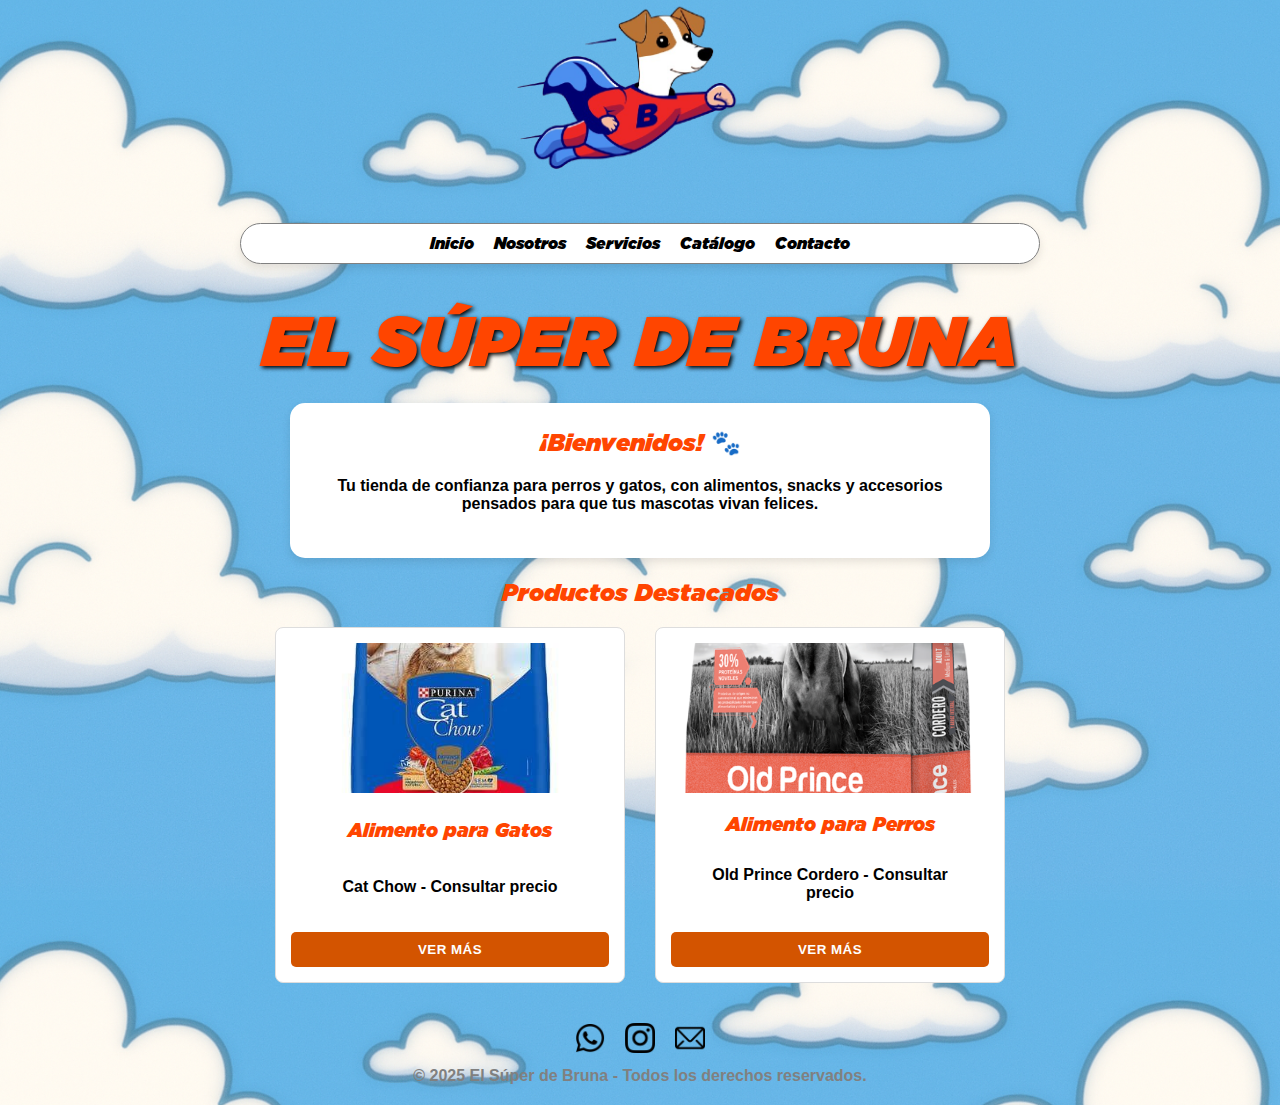
<file: index.html>
<!DOCTYPE html>
<html lang="es">
<head>
  <meta charset="UTF-8">
  <meta name="viewport" content="width=device-width, initial-scale=1.0">
  
  <meta name="description" content="El Súper de Bruna - Tu tienda de confianza para perros y gatos en Castelli. Alimentos, snacks y accesorios de calidad para que tus mascotas vivan felices.">
  <meta name="keywords" content="tienda mascotas, alimentos perros, alimentos gatos, accesorios mascotas, Castelli, Buenos Aires, snacks mascotas, collares, camas mascotas">
  <meta name="author" content="El Súper de Bruna">
  <meta name="robots" content="index, follow">
  
  <meta property="og:type" content="website">
  <meta property="og:url" content="https://elsuperdebruna.com/">
  <meta property="og:title" content="El Súper de Bruna - Tienda de Mascotas en Castelli">
  <meta property="og:description" content="Tu tienda de confianza para perros y gatos. Alimentos, snacks y accesorios de calidad.">
  <meta property="og:image" content="./medios/logo.png">
  
  <meta property="twitter:card" content="summary_large_image">
  <meta property="twitter:url" content="https://elsuperdebruna.com/">
  <meta property="twitter:title" content="El Súper de Bruna - Tienda de Mascotas en Castelli">
  <meta property="twitter:description" content="Tu tienda de confianza para perros y gatos. Alimentos, snacks y accesorios de calidad.">
  <meta property="twitter:image" content="./medios/logo.png">
  
  <title>El Súper de Bruna - Tienda de Mascotas | Inicio</title>
  
  <link href="https://cdn.jsdelivr.net/npm/bootstrap@5.3.2/dist/css/bootstrap.min.css" rel="stylesheet" integrity="sha384-T3c6CoIi6uLrA9TneNEoa7RxnatzjcDSCmG1MXxSR1GAsXEV/Dwwykc2MPK8M2HN" crossorigin="anonymous">
  
  <link rel="stylesheet" href="./css/main.css">
</head>
<body>
  <header>
    <img src="medios/logo.png" alt="Logo El Súper de Bruna - Tienda de mascotas en Castelli" width="200" class="logo">
    <nav class="navegacion" aria-label="Navegación principal">
      <ul>
        <li><a href="index.html" aria-current="page">Inicio</a></li>
        <li><a href="./paginas/nosotros.html">Nosotros</a></li>
        <li><a href="./paginas/servicios.html">Servicios</a></li>
        <li><a href="./paginas/catalogo.html">Catálogo</a></li>
        <li><a href="./paginas/contacto.html">Contacto</a></li>
      </ul>
    </nav>
  </header>

  <main>
    <h1 class="titulos">El Súper de Bruna</h1>
    
    <section class="bienvenida" aria-labelledby="bienvenida-titulo">
      <h2 id="bienvenida-titulo">¡Bienvenidos! 🐾</h2>
      <p>Tu tienda de confianza para perros y gatos, con alimentos, snacks y accesorios pensados para que tus mascotas vivan felices.</p>
    </section>

    <section id="productos" class="seccion-productos" aria-labelledby="productos-titulo">
      <h2 id="productos-titulo">Productos Destacados</h2>
      <div class="grid-productos">
        <article class="producto">
          <img src="medios/cat-chow.jfif" alt="Alimento para gatos Cat Chow - Súper precio" loading="lazy">
          <h3>Alimento para Gatos</h3>
          <p>Cat Chow - Consultar precio</p>
          <button type="button" class="btn-producto">Ver más</button>
        </article>
        <article class="producto">
          <img src="medios/old-prince-cordero.jfif" alt="Alimento para perros Old Prince Cordero - Súper precio" loading="lazy">
          <h3>Alimento para Perros</h3>
          <p>Old Prince Cordero - Consultar precio</p>
          <button type="button" class="btn-producto">Ver más</button>
        </article>
      </div>
    </section>
  </main>

  <footer>
    <div class="social-links">
      <a href="https://api.whatsapp.com/message/I6RKMKNHYG2ME1?autoload=1&app_absent=0" target="_blank" rel="noopener noreferrer" aria-label="Contactar por WhatsApp">
        <img src="medios/logo-wpp.png" alt="WhatsApp - El Súper de Bruna" class="social-icon">
      </a>
      <a href="https://www.instagram.com/elsuperdebruna/" target="_blank" rel="noopener noreferrer" aria-label="Seguir en Instagram">
        <img src="medios/logo-ig.png" alt="Instagram - El Súper de Bruna" class="social-icon">
      </a>
      <a href="mailto:elsuperdebruna@gmail.com" aria-label="Enviar correo electrónico">
        <img src="medios/logo-mail.png" alt="Correo electrónico - El Súper de Bruna" class="social-icon">
      </a>
    </div>
    <p>&copy; 2025 El Súper de Bruna - Todos los derechos reservados.</p>
  </footer>

  <script src="https://cdn.jsdelivr.net/npm/bootstrap@5.3.2/dist/js/bootstrap.bundle.min.js" integrity="sha384-C6RzsynM9kWDrMNeT87bh95OGNyZPhcTNXj1NW7RuBCsyN/o0jlpcV8Qyq46cDfL" crossorigin="anonymous"></script>
</body>
</html>
</file>
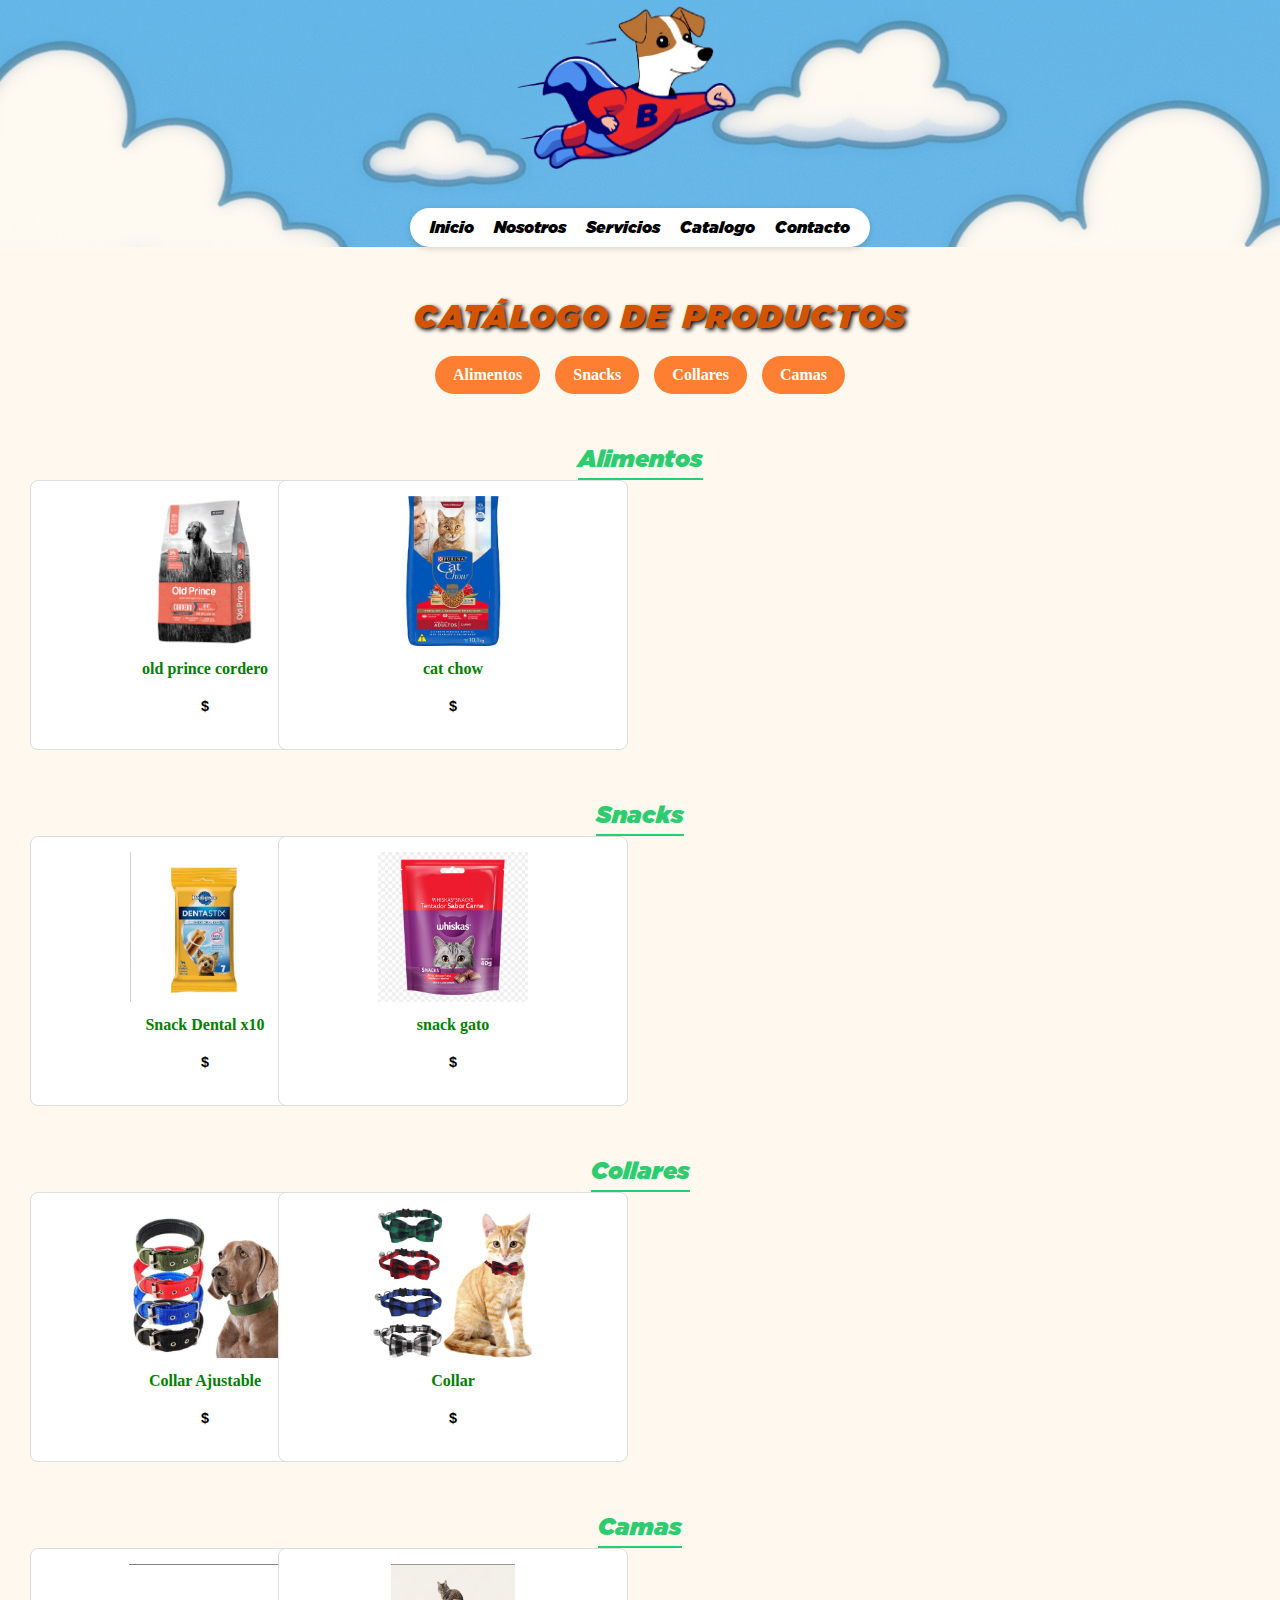
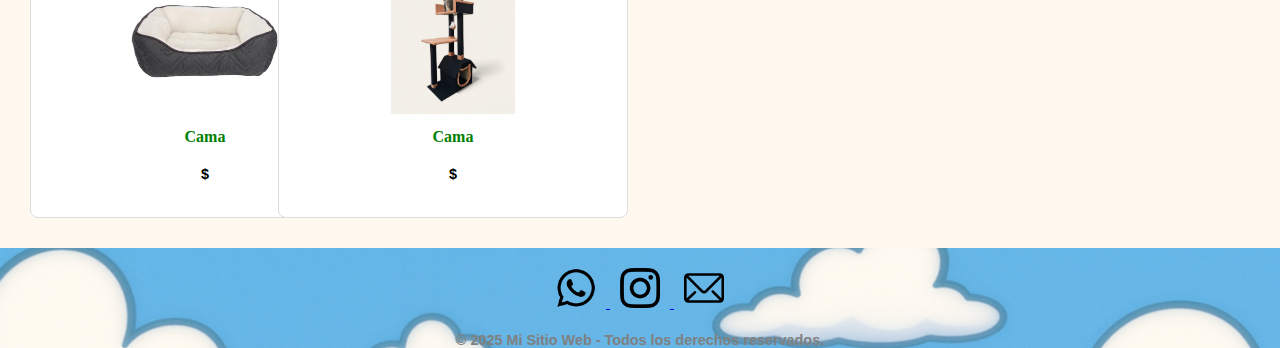
<file: paginas/catalogo.html>
<!DOCTYPE html>
<html lang="es">
<head>
  <meta charset="UTF-8">
  <meta name="viewport" content="width=device-width, initial-scale=1.0">
  <title>catalogo - Mi Sitio Web</title>
  <link rel="stylesheet" href="../style.css">
</head>
<body>
  <header>
    <img src="../medios/logo.png" alt="Logo del sitio" width="200" class="logo">
    <nav class="navegacion">
      <ul>
        <li><a href="../index.html">Inicio</a></li>
        <li><a href="nosotros.html">Nosotros</a></li>
        <li><a href="servicios.html">Servicios</a></li>
        <li><a href="catalogo.html">Catalogo</a></li>
        <li><a href="contacto.html">Contacto</a></li>
      </ul>
    </nav>
  </header>

  <main>
  <section id="catalogo">
  <h2 class="titulos">Catálogo de Productos</h2>

  <!-- Menú interno de categorías -->
  <nav class="menu-categorias">
    <a href="#alimentos">Alimentos</a>
    <a href="#snacks">Snacks</a>
    <a href="#collares">Collares</a>
    <a href="#camas">Camas</a>
  </nav>

  <!-- Alimentos -->
  <h3 id="alimentos" class="categoria">Alimentos</h3>
  <div class="catalogo-grid">
    <div class="producto">
      <img src="../medios/old-prince-cordero.jfif" alt="old prince cordero">
      <h4>old prince cordero</h4>
      <p>$</p>
    </div>
    <div class="producto">
      <img src="../medios/cat-chow.jfif" alt="cat  chow">
      <h4>cat chow</h4>
      <p>$</p>
    </div>
  </div>

  <!-- Snacks -->
  <h3 id="snacks" class="categoria">Snacks</h3>
  <div class="catalogo-grid">
    <div class="producto">
      <img src="../medios/snack-perro.png" alt="Snack Dental">
      <h4>Snack Dental x10</h4>
      <p>$</p>
    </div>
    <div class="producto">
      <img src="../medios/snack-gato.png" alt="snack gato">
      <h4>snack gato</h4>
      <p>$</p>
    </div>
  </div>

  <!-- Collares -->
  <h3 id="collares" class="categoria">Collares</h3>
  <div class="catalogo-grid">
    <div class="producto">
      <img src="../medios/collar-perro.png" alt="Collar">
      <h4>Collar Ajustable</h4>
      <p>$</p>
    </div>
    <div class="producto">
      <img src="../medios/collar-gato.png" alt="Collar">
      <h4>Collar</h4>
      <p>$</p>
    </div>
  </div>

  <!-- Camas -->
  <h3 id="camas" class="categoria">Camas</h3>
  <div class="catalogo-grid">
    <div class="producto">
      <img src="../medios/cama-perro.png" alt="Cama">
      <h4>Cama</h4>
      <p>$</p>
    </div>
    <div class="producto">
      <img src="../medios/cama-gato.png" alt="Cama">
      <h4>Cama</h4>
      <p>$</p>
    </div>
  </div>
</section>


 <footer>
    <div class="social-links">
        <a href="https://api.whatsapp.com/message/I6RKMKNHYG2ME1?autoload=1&app_absent=0" target="_blank">
            <img src="../medios/logo-wpp.png" alt="WhatsApp" class="social-icon">
        </a>
        <a href="https://www.instagram.com/elsuperdebruna/" target="_blank">
            <img src="../medios/logo-ig.png" alt="Instagram" class="social-icon">
        </a>
        <a href="elsuperdebruna@gmail.com">
            <img src="../medios/logo-mail.png" alt="Correo electrónico" class="social-icon">
        </a>
    </div>
    <p>&copy; 2025 Mi Sitio Web - Todos los derechos reservados.</p>
  </footer>
</body>
</html>
</file>
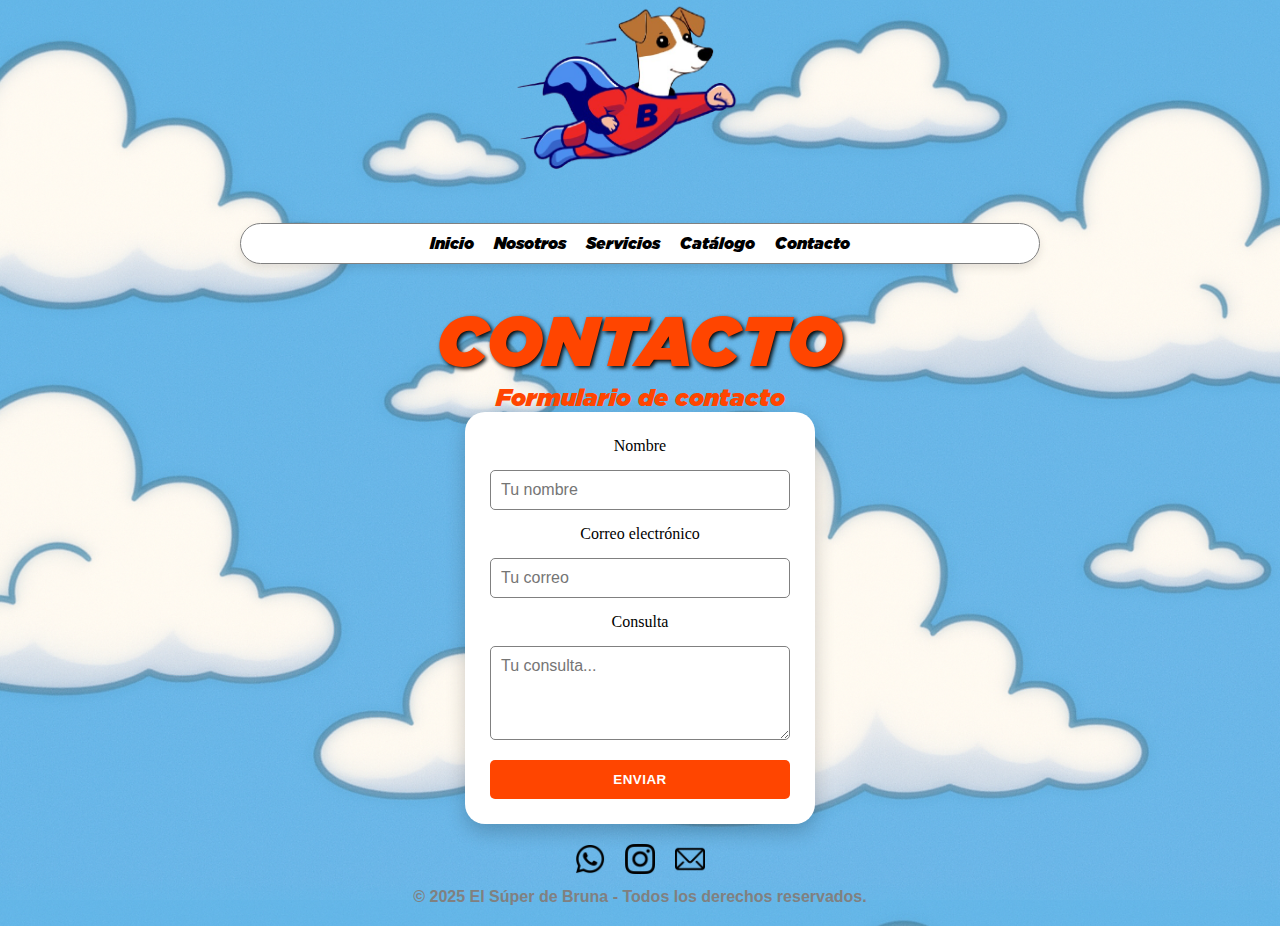
<file: paginas/contacto.html>
<!DOCTYPE html>
<html lang="es">
<head>
  <meta charset="UTF-8">
  <meta name="viewport" content="width=device-width, initial-scale=1.0">
  
  <meta name="description" content="Contacta con El Súper de Bruna - Tienda de mascotas en Castelli. Envíanos tu consulta o contáctanos por WhatsApp, Instagram o email.">
  <meta name="keywords" content="contacto El Súper de Bruna, consultas mascotas, Castelli, WhatsApp, Instagram">
  <meta name="author" content="El Súper de Bruna">
  <meta name="robots" content="index, follow">
  
  <meta property="og:type" content="website">
  <meta property="og:url" content="https://elsuperdebruna.com/paginas/contacto.html">
  <meta property="og:title" content="Contacto - El Súper de Bruna">
  <meta property="og:description" content="Contáctanos para consultas sobre productos para tus mascotas.">
  <meta property="og:image" content="../medios/logo.png">
  
  <title>Contacto - El Súper de Bruna | Contáctanos</title>
  
  <link href="https://cdn.jsdelivr.net/npm/bootstrap@5.3.2/dist/css/bootstrap.min.css" rel="stylesheet" integrity="sha384-T3c6CoIi6uLrA9TneNEoa7RxnatzjcDSCmG1MXxSR1GAsXEV/Dwwykc2MPK8M2HN" crossorigin="anonymous">
  
  <link rel="stylesheet" href="../css/main.css">
</head>
<body>
  <header>
    <img src="../medios/logo.png" alt="Logo El Súper de Bruna - Tienda de mascotas en Castelli" width="200" class="logo">
    <nav class="navegacion" aria-label="Navegación principal">
      <ul>
        <li><a href="../index.html">Inicio</a></li>
        <li><a href="nosotros.html">Nosotros</a></li>
        <li><a href="servicios.html">Servicios</a></li>
        <li><a href="catalogo.html">Catálogo</a></li>
        <li><a href="contacto.html" aria-current="page">Contacto</a></li>
      </ul>
    </nav>
  </header>

  <main>
    <h1 class="titulos">Contacto</h1>
    
    <section id="contacto" aria-labelledby="contacto-titulo">
      <h2 id="contacto-titulo" class="visually-hidden">Formulario de contacto</h2>
      <form action="#" method="post" aria-label="Formulario de contacto">
        <label for="nombre" class="visually-hidden">Nombre</label>
        <input type="text" id="nombre" name="nombre" placeholder="Tu nombre" required aria-required="true">
        
        <label for="email" class="visually-hidden">Correo electrónico</label>
        <input type="email" id="email" name="email" placeholder="Tu correo" required aria-required="true">
        
        <label for="consulta" class="visually-hidden">Consulta</label>
        <textarea id="consulta" name="consulta" rows="4" placeholder="Tu consulta..." required aria-required="true"></textarea>
        
        <button type="submit">Enviar</button>
      </form>
    </section>
  </main>

  <footer>
    <div class="social-links">
      <a href="https://api.whatsapp.com/message/I6RKMKNHYG2ME1?autoload=1&app_absent=0" target="_blank" rel="noopener noreferrer" aria-label="Contactar por WhatsApp">
        <img src="../medios/logo-wpp.png" alt="WhatsApp - El Súper de Bruna" class="social-icon">
      </a>
      <a href="https://www.instagram.com/elsuperdebruna/" target="_blank" rel="noopener noreferrer" aria-label="Seguir en Instagram">
        <img src="../medios/logo-ig.png" alt="Instagram - El Súper de Bruna" class="social-icon">
      </a>
      <a href="mailto:elsuperdebruna@gmail.com" aria-label="Enviar correo electrónico">
        <img src="../medios/logo-mail.png" alt="Correo electrónico - El Súper de Bruna" class="social-icon">
      </a>
    </div>
    <p>&copy; 2025 El Súper de Bruna - Todos los derechos reservados.</p>
  </footer>

  <script src="https://cdn.jsdelivr.net/npm/bootstrap@5.3.2/dist/js/bootstrap.bundle.min.js" integrity="sha384-C6RzsynM9kWDrMNeT87bh95OGNyZPhcTNXj1NW7RuBCsyN/o0jlpcV8Qyq46cDfL" crossorigin="anonymous"></script>
</body>
</html>
</file>
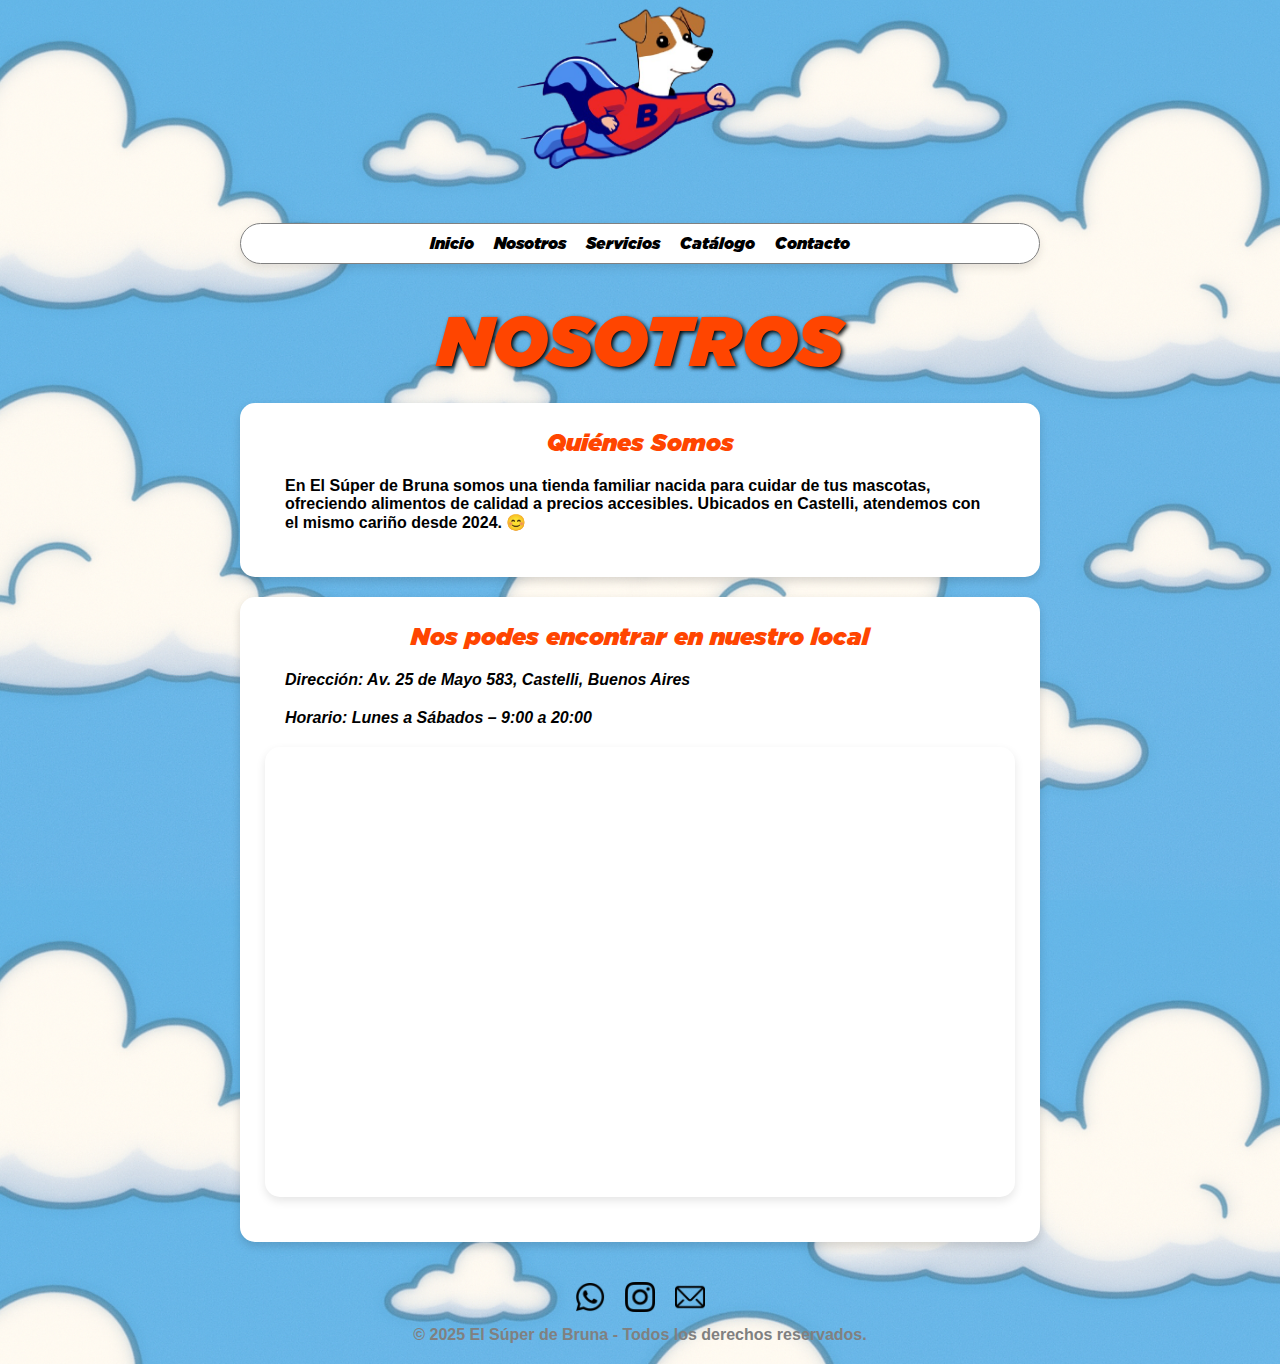
<file: paginas/nosotros.html>
<!DOCTYPE html>
<html lang="es">
<head>
  <meta charset="UTF-8">
  <meta name="viewport" content="width=device-width, initial-scale=1.0">
  
  <meta name="description" content="Conoce El Súper de Bruna - Tienda familiar de mascotas en Castelli, Buenos Aires. Ubicados en Av. 25 de Mayo 583. Horario: Lunes a Sábados 9:00 a 20:00.">
  <meta name="keywords" content="tienda mascotas Castelli, El Súper de Bruna, ubicación, horarios, tienda familiar mascotas, Buenos Aires">
  <meta name="author" content="El Súper de Bruna">
  <meta name="robots" content="index, follow">
  
  <meta property="og:type" content="website">
  <meta property="og:url" content="https://elsuperdebruna.com/paginas/nosotros.html">
  <meta property="og:title" content="Nosotros - El Súper de Bruna">
  <meta property="og:description" content="Tienda familiar de mascotas en Castelli. Conoce nuestra historia y ubicación.">
  <meta property="og:image" content="../medios/logo.png">
  
  <title>Nosotros - El Súper de Bruna | Sobre Nosotros</title>
  
  <link href="https://cdn.jsdelivr.net/npm/bootstrap@5.3.2/dist/css/bootstrap.min.css" rel="stylesheet" integrity="sha384-T3c6CoIi6uLrA9TneNEoa7RxnatzjcDSCmG1MXxSR1GAsXEV/Dwwykc2MPK8M2HN" crossorigin="anonymous">
  
  <link rel="stylesheet" href="../css/main.css">
</head>
<body>
  <header>
    <img src="../medios/logo.png" alt="Logo El Súper de Bruna - Tienda de mascotas en Castelli" width="200" class="logo">
    <nav class="navegacion" aria-label="Navegación principal">
      <ul>
        <li><a href="../index.html">Inicio</a></li>
        <li><a href="nosotros.html" aria-current="page">Nosotros</a></li>
        <li><a href="servicios.html">Servicios</a></li>
        <li><a href="catalogo.html">Catálogo</a></li>
        <li><a href="contacto.html">Contacto</a></li>
      </ul>
    </nav>
  </header>

  <main>
    <h1 class="titulos">Nosotros</h1>
    
    <section id="nosotros" class="seccion-contenido" aria-labelledby="nosotros-titulo">
      <h2 id="nosotros-titulo">Quiénes Somos</h2>
      <p>En El Súper de Bruna somos una tienda familiar nacida para cuidar de tus mascotas, ofreciendo alimentos de calidad a precios accesibles. Ubicados en Castelli, atendemos con el mismo cariño desde 2024. 😊</p>
    </section>
    
    <section id="ubicacion" class="seccion-contenido" aria-labelledby="ubicacion-titulo">
      <h2 id="ubicacion-titulo">Nos podes encontrar en nuestro local</h2>
      <address>
        <p><strong>Dirección:</strong> Av. 25 de Mayo 583, Castelli, Buenos Aires</p>
        <p><strong>Horario:</strong> Lunes a Sábados – 9:00 a 20:00</p>
      </address>
      <div class="mapa-container">
        <iframe
          src="https://www.google.com/maps/embed?pb=!1m18!1m12!1m3!1d3224.1577472599083!2d-57.80224783880692!3d-36.08964247506593!2m3!1f0!2f0!3f0!3m2!1i1024!2i768!4f13.1!3m3!1m2!1s0x9599ae475b260b01%3A0x7e46ad970d4f036f!2sAv.%2025%20de%20Mayo%20583%2C%20B7114%20Castelli%2C%20Provincia%20de%20Buenos%20Aires!5e0!3m2!1ses!2sar!4v1757530893303!5m2!1ses!2sar"
          width="100%"
          height="450"
          style="border:0;"
          allowfullscreen=""
          loading="lazy"
          title="Mapa de ubicación - El Súper de Bruna"
          aria-label="Mapa interactivo mostrando la ubicación de El Súper de Bruna en Av. 25 de Mayo 583, Castelli">
        </iframe>
      </div>
    </section>
  </main>

  <footer>
    <div class="social-links">
      <a href="https://api.whatsapp.com/message/I6RKMKNHYG2ME1?autoload=1&app_absent=0" target="_blank" rel="noopener noreferrer" aria-label="Contactar por WhatsApp">
        <img src="../medios/logo-wpp.png" alt="WhatsApp - El Súper de Bruna" class="social-icon">
      </a>
      <a href="https://www.instagram.com/elsuperdebruna/" target="_blank" rel="noopener noreferrer" aria-label="Seguir en Instagram">
        <img src="../medios/logo-ig.png" alt="Instagram - El Súper de Bruna" class="social-icon">
      </a>
      <a href="mailto:elsuperdebruna@gmail.com" aria-label="Enviar correo electrónico">
        <img src="../medios/logo-mail.png" alt="Correo electrónico - El Súper de Bruna" class="social-icon">
      </a>
    </div>
    <p>&copy; 2025 El Súper de Bruna - Todos los derechos reservados.</p>
  </footer>

  <script src="https://cdn.jsdelivr.net/npm/bootstrap@5.3.2/dist/js/bootstrap.bundle.min.js" integrity="sha384-C6RzsynM9kWDrMNeT87bh95OGNyZPhcTNXj1NW7RuBCsyN/o0jlpcV8Qyq46cDfL" crossorigin="anonymous"></script>
</body>
</html>
</file>
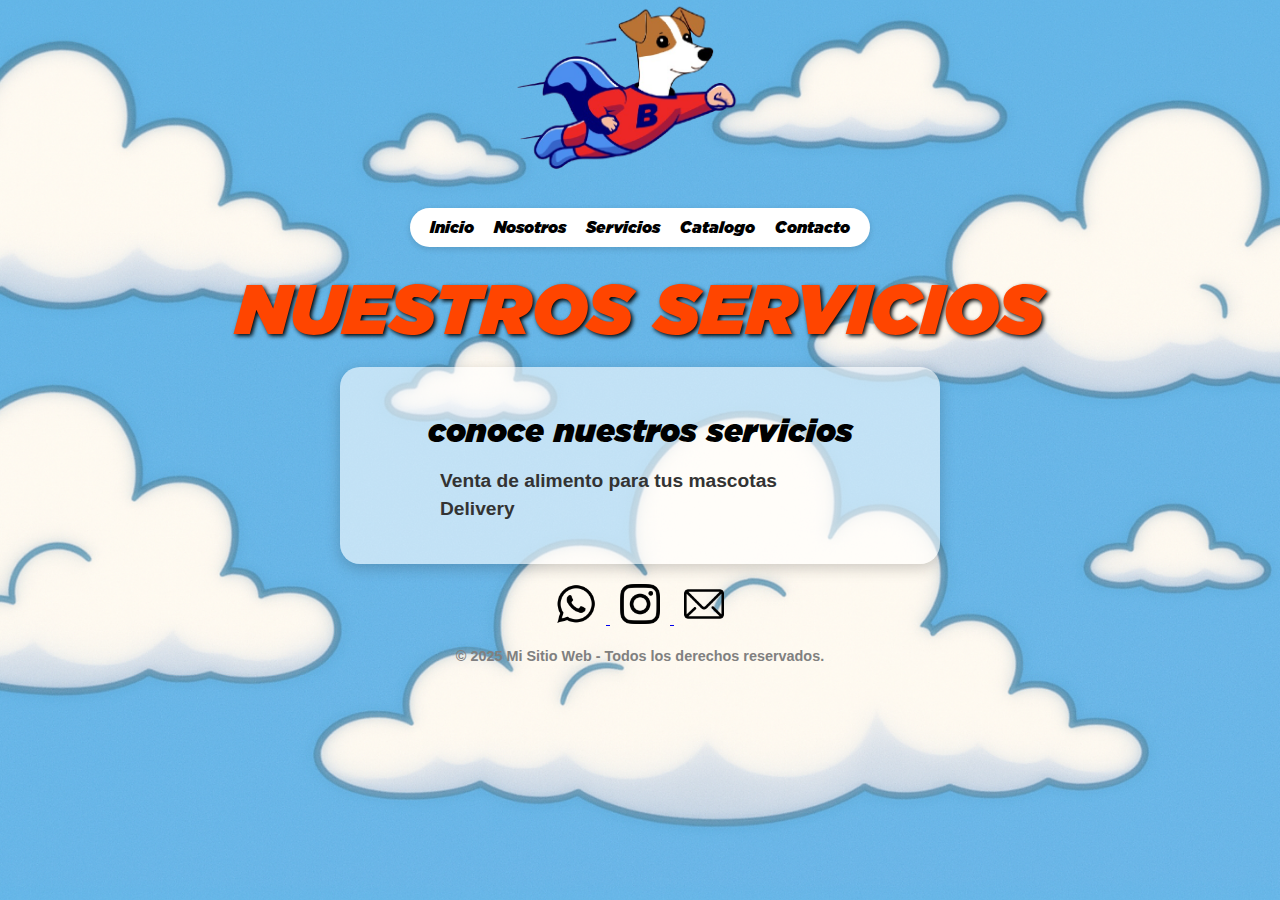
<file: paginas/servicios.html>
<!DOCTYPE html>
<html lang="es">
<head>
  <meta charset="UTF-8">
  <meta name="viewport" content="width=device-width, initial-scale=1.0">
  <title>Servicios - Mi Sitio Web</title>
  <link rel="stylesheet" href="../style.css">
</head>
<body>
  <header>
    <img src="../medios/logo.png" alt="Logo del sitio" width="200" class="logo">
    <nav class="navegacion">
      <ul>
        <li><a href="../index.html">Inicio</a></li>
        <li><a href="nosotros.html">Nosotros</a></li>
        <li><a href="servicios.html">Servicios</a></li>
        <li><a href="catalogo.html">Catalogo</a></li>
        <li><a href="contacto.html">Contacto</a></li>
      </ul>
    </nav>
  </header>

  <main>
    <h1 class="titulos">Nuestros Servicios</h1>
    <section class="servicios-box">
     <p class="parrafo-servicios">conoce nuestros servicios</p>
     <ul class="lista-servicios">
      <li>Venta de alimento para tus mascotas</li>
      <li>Delivery</li>
     </ul>
    </section>
  </main>

  <footer>
    <div class="social-links">
        <a href="https://api.whatsapp.com/message/I6RKMKNHYG2ME1?autoload=1&app_absent=0" target="_blank">
            <img src="../medios/logo-wpp.png" alt="WhatsApp" class="social-icon">
        </a>
        <a href="https://www.instagram.com/elsuperdebruna/" target="_blank">
            <img src="../medios/logo-ig.png" alt="Instagram" class="social-icon">
        </a>
        <a href="elsuperdebruna@gmail.com">
            <img src="../medios/logo-mail.png" alt="Correo electrónico" class="social-icon">
        </a>
    </div>
    <p>&copy; 2025 Mi Sitio Web - Todos los derechos reservados.</p>
  </footer>
</body>
</html>
</file>
<file: css/main.css>
header {
  text-align: center;
  display: flex;
  flex-direction: column;
  align-items: center;
}

nav ul {
  list-style: none;
  padding: 0;
  margin: 0;
  display: flex;
  justify-content: center;
  gap: 20px;
}
nav ul li a {
  text-decoration: none;
  color: black;
  font-weight: bold;
  font-size: 1rem;
  font-family: "Gotham", sans-serif;
}
nav ul li a:hover {
  color: red;
}

main {
  text-align: center;
}

footer {
  text-align: center;
  padding: 20px 0;
}
footer .social-links {
  display: flex;
  justify-content: center;
  gap: 20px;
  margin-bottom: 10px;
}
footer .social-icon {
  width: 30px;
  height: 30px;
  transition: transform 0.3s ease;
}
footer .social-icon:hover {
  transform: scale(1.1);
}
footer p {
  text-align: center;
  font-size: 1em;
  color: gray;
  margin: 0;
}

.logo {
  width: 300px;
  margin: 0 auto 15px auto;
  display: block;
  animation: fadeIn 0.8s ease-in;
  transition: all 0.3s ease;
}
.logo:hover {
  transform: scale(1.05) rotate(2deg);
}

.titulos {
  font-family: "Gotham", sans-serif;
  color: orangered;
  text-transform: uppercase;
  font-size: 70px;
  text-align: center;
  margin-top: 20px;
  text-shadow: 2px 2px 4px #000;
  width: 100%;
  animation: slideUp 0.6s ease-out;
  animation: pulse 3s ease-in-out infinite;
}

.producto {
  background: white;
  border: 1px solid #ddd;
  border-radius: 8px;
  padding: 15px;
  text-align: center;
  transition: all 0.3s ease;
  width: 350px;
  min-height: 200px;
  animation: fadeIn 0.5s ease-in;
  display: flex;
  flex-direction: column;
  justify-content: space-between;
}
.producto:hover {
  transform: scale(1.05) translateY(-5px);
  box-shadow: 0 8px 20px rgba(0, 0, 0, 0.15);
}
.producto img {
  max-width: 100%;
  height: 150px;
  object-fit: cover;
  margin-bottom: 10px;
  border-radius: 5px;
  transition: all 0.3s ease;
}
.producto img:hover {
  transform: scale(1.05);
}
.producto h3 {
  font-size: 1.2rem;
  margin: 10px 0;
  color: orangered;
}
.producto button,
.producto .btn-producto {
  background-color: #d35400;
  color: #fff;
  border: none;
  border-radius: 5px;
  cursor: pointer;
  padding: 0.75em 1.5em;
  font-weight: 600;
  text-transform: uppercase;
  letter-spacing: 0.5px;
  transition: all 0.3s ease;
}
.producto button:hover,
.producto .btn-producto:hover {
  background-color: rgb(255, 105.7298578199, 7);
  transform: translateY(-2px);
  box-shadow: 0 6px 15px rgba(0, 0, 0, 0.2);
}
.producto button:active,
.producto .btn-producto:active {
  background-color: rgb(185.5, 73.8483412322, 0);
  transform: translateY(0);
}
.producto button,
.producto .btn-producto {
  margin-top: 10px;
  width: 100%;
}
.producto button:hover,
.producto .btn-producto:hover {
  background: #a84300;
}

form {
  background: white;
  padding: 25px;
  border-radius: 20px;
  box-shadow: 0 8px 20px rgba(0, 0, 0, 0.2);
  width: 350px;
  margin: auto;
  display: flex;
  flex-direction: column;
  gap: 15px;
}
form input[type=text],
form input[type=email],
form textarea {
  width: 100%;
  padding: 10px;
  border: 1px solid gray;
  border-radius: 5px;
  font-size: 16px;
  font-family: Arial, Helvetica, sans-serif;
  transition: border-color 0.3s;
}
form input[type=text]:focus,
form input[type=email]:focus,
form textarea:focus {
  border-color: orangered;
  outline: none;
}
form button[type=submit] {
  background-color: orangered;
  color: #fff;
  border: none;
  border-radius: 5px;
  cursor: pointer;
  padding: 0.75em 1.5em;
  font-weight: 600;
  text-transform: uppercase;
  letter-spacing: 0.5px;
  transition: all 0.3s ease;
}
form button[type=submit]:hover {
  background-color: #cc3300;
  transform: translateY(-2px);
  box-shadow: 0 6px 15px rgba(0, 0, 0, 0.2);
}
form button[type=submit]:active {
  background-color: rgb(178.5, 44.625, 0);
  transform: translateY(0);
}
form button[type=submit] {
  width: 100%;
  padding: 12px;
  margin-top: 5px;
}

.navegacion {
  background: #fff;
  padding: 10px 20px;
  border-radius: 25px;
  box-shadow: 0 4px 10px rgba(0, 0, 0, 0.1);
  width: 90%;
  max-width: 800px;
  margin: 15px auto;
  border: 1px solid gray;
}

.bienvenida {
  background: white;
  padding: 25px;
  border-radius: 15px;
  box-shadow: 0 4px 10px rgba(0, 0, 0, 0.1);
  width: 90%;
  max-width: 700px;
  margin: 20px auto;
  animation: slideUp 0.7s ease-out;
  transition: all 0.3s ease;
}
.bienvenida:hover {
  transform: translateY(-3px);
  box-shadow: 0 6px 15px rgba(0, 0, 0, 0.15);
}

.grid-productos,
.catalogo-grid {
  display: flex;
  justify-content: center;
  gap: 30px;
  flex-wrap: wrap;
  margin: 20px auto;
  width: 90%;
}

.menu-categorias {
  display: flex;
  justify-content: center;
  flex-wrap: wrap;
  gap: 20px;
  padding: 20px 0;
  margin-bottom: 20px;
}
.menu-categorias a {
  background-color: gray;
  color: #fff;
  border: none;
  border-radius: 5px;
  cursor: pointer;
  padding: 0.75em 1.5em;
  font-weight: 600;
  text-transform: uppercase;
  letter-spacing: 0.5px;
  transition: all 0.3s ease;
}
.menu-categorias a:hover {
  background-color: rgb(89.75, 89.75, 89.75);
  transform: translateY(-2px);
  box-shadow: 0 6px 15px rgba(0, 0, 0, 0.2);
}
.menu-categorias a:active {
  background-color: #4d4d4d;
  transform: translateY(0);
}
.menu-categorias a {
  text-decoration: none;
  padding: 10px 15px;
  font-size: 1rem;
  border-radius: 20px;
}

.seccion-contenido, .servicios-box {
  background: white;
  padding: 25px;
  border-radius: 15px;
  box-shadow: 0 4px 10px rgba(0, 0, 0, 0.15);
  width: 90%;
  max-width: 800px;
  margin: 20px auto;
  text-align: left;
}

.servicios-box {
  max-width: 500px;
}
.servicios-box .parrafo-servicios {
  font-size: 1.2rem;
  font-weight: 600;
  color: orangered;
  text-align: center;
  margin-bottom: 15px;
}
.servicios-box .lista-servicios {
  list-style: none;
  padding: 0;
}
.servicios-box .lista-servicios li {
  padding: 10px;
  margin: 10px 0;
  background: antiquewhite;
  border-radius: 8px;
  transition: all 0.3s ease;
}
.servicios-box .lista-servicios li:hover {
  background: rgb(247.1666666667, 223.6666666667, 192.3333333333);
  transform: translateX(10px);
}

.mapa-container {
  width: 100%;
  max-width: 800px;
  margin: 20px auto;
  border-radius: 15px;
  overflow: hidden;
  box-shadow: 0 4px 10px rgba(0, 0, 0, 0.1);
}
.mapa-container iframe {
  display: block;
  width: 100%;
}

.categoria-seccion {
  margin: 40px 0;
  animation: fadeIn 0.6s ease-in;
}

.categoria {
  font-size: 2rem;
  margin-bottom: 20px;
  color: orangered;
  text-align: center;
}

@media only screen and (max-width: 480px) {
  header {
    flex-direction: column;
    align-items: center;
    justify-content: center;
    gap: 8px;
  }
  .logo {
    width: 200px;
  }
  .navegacion {
    padding: 8px 10px;
    width: 100%;
    max-width: 100%;
    border-radius: 15px;
    text-align: center;
  }
  nav ul {
    flex-direction: row;
    justify-content: space-evenly;
    gap: 5px;
    flex-wrap: wrap;
  }
  nav ul li a {
    font-size: 0.8rem;
    padding: 4px 6px;
    white-space: nowrap;
  }
  .titulos {
    font-size: 40px;
    margin-top: 10px;
  }
  .producto {
    width: 100%;
    max-width: 100%;
    margin: 10px;
  }
  .grid-productos,
  .catalogo-grid {
    flex-direction: column;
    align-items: center;
    gap: 15px;
  }
  .bienvenida,
  .seccion-contenido {
    width: 95%;
    padding: 15px;
  }
  form {
    width: 95%;
    padding: 20px;
  }
  .mapa-container {
    width: 95%;
  }
  .mapa-container iframe {
    height: 300px;
  }
}
@media only screen and (min-width: 481px) and (max-width: 1024px) {
  header {
    flex-direction: column;
    align-items: center;
    gap: 15px;
  }
  .logo {
    width: 250px;
  }
  .navegacion {
    width: 95%;
    max-width: 700px;
    padding: 12px 15px;
  }
  nav ul {
    flex-wrap: wrap;
    justify-content: center;
    gap: 10px;
  }
  nav ul li a {
    font-size: 0.9rem;
    padding: 8px 12px;
  }
  .titulos {
    font-size: 55px;
    margin-top: 15px;
  }
  form {
    width: 80%;
    max-width: 500px;
  }
  .producto {
    width: 300px;
    max-width: 100%;
  }
  .grid-productos,
  .catalogo-grid {
    gap: 20px;
    justify-content: center;
  }
  .bienvenida,
  .seccion-contenido {
    width: 85%;
    max-width: 750px;
    padding: 20px;
  }
  .mapa-container {
    width: 90%;
    max-width: 700px;
  }
  .mapa-container iframe {
    height: 400px;
  }
  .menu-categorias {
    gap: 15px;
    padding: 15px 0;
  }
  .menu-categorias a {
    font-size: 0.95rem;
    padding: 8px 12px;
  }
}
@media only screen and (min-width: 1025px) and (max-width: 1200px) {
  .producto {
    width: 320px;
  }
  .grid-productos,
  .catalogo-grid {
    gap: 25px;
  }
}
* {
  margin: 0;
  padding: 0;
  box-sizing: border-box;
}

@font-face {
  font-family: "Gotham";
  src: url(../fonts/gotham_ultraitalic.otf) format("opentype");
  font-weight: 900;
  font-style: italic;
}
html, body {
  height: 100%;
  min-height: 100vh;
  margin: 0;
  padding: 0;
  scroll-behavior: smooth;
}

body {
  background-color: antiquewhite;
  background-image: url("../medios/fondo3.png");
  background-repeat: repeat-y;
  background-size: cover;
  background-position: center top;
  background-attachment: scroll;
}

p {
  color: black;
  font-size: 16px;
  margin: 20px;
  font-family: Arial, Helvetica, sans-serif;
  font-weight: 600;
}

h1, h2, h3 {
  font-family: "Gotham", sans-serif;
  color: orangered;
  text-align: center;
}

@keyframes fadeIn {
  from {
    opacity: 0;
  }
  to {
    opacity: 1;
  }
}
@keyframes slideUp {
  from {
    opacity: 0;
    transform: translateY(30px);
  }
  to {
    opacity: 1;
    transform: translateY(0);
  }
}
@keyframes pulse {
  0%, 100% {
    transform: scale(1);
  }
  50% {
    transform: scale(1.02);
  }
}
@keyframes bounce {
  0%, 100% {
    transform: translateY(0);
  }
  50% {
    transform: translateY(-10px);
  }
}
.social-icon {
  transition: all 0.3s ease;
}
.social-icon:hover {
  animation: bounce 0.6s ease-in-out;
  transform: scale(1.1);
}

/*# sourceMappingURL=main.css.map */
</file>
<file: style.css>
/* reset de CSS */
*{
    margin: 0;
    padding: 0;
    box-sizing: border-box;
}



/* selector + propiedad + valor 

selector {
propiedad: valolr:
}

*/

@font-face {
  font-family: 'Gotham';
  src: url(fonts/gotham_ultraitalic.otf) format('opentype');
  font-weight: 900; 
  font-style: italic;
}

h1, h3, .titulos {
    font-family: 'gotham', sans-serif;
}

h2 {
  font-family: 'gotham', sans-serif;
  letter-spacing: 2px;
  margin: 20px;
}


.ranchers-regular {
  font-family: 'gotham', sans-serif;
  font-weight: 400;
  font-style: normal;
}


p{
    color: black;
    /* nombre de color, exadecimal, rgb y rgba */
    font-size: 16px;
    /* unidades de  medida | pc em rem % */
    margin: 20px;
    font-family: Arial, Helvetica, sans-serif;
    font-weight: 600;
}
h1 {
    color: orangered;
    text-align: center;
    font-style: italic;
    font-family: 'gotham', sans-serif;
    font-weight: 900;
}

html, body {
  height: 100%;
  min-height: 100vh;
  margin: 0;
  padding: 0;
}

body {
  background-color: antiquewhite;
  background-image: url("medios/fondo3.png");
  background-repeat: repeat-y;
  background-size: cover;
  background-position: center top;
  background-attachment: scroll;
}


main {
   text-align: center;
}


div {
    color: green;
}

div span {
    color: violet;
}

.titulos {
    color: orangered;
    text-transform: uppercase;
    font-size: 70px;
    position: relative;
    font-family: 'gotham', sans-serif;
    text-align: center;
    margin-top: 20px;
    text-shadow: 2px 2px 4px #000;
    width: 100%;
}

.parrafo-servicios {
    color: #000;
    font-size: 2em;
    font-family: "gotham", sans-serif;    
}

.logo {
  width: 200px;
  height: auto;
  display: block;
  margin: 0 auto;
}

header {
  text-align: center;

  display: flex;
  flex-direction: column; 
  align-items: center;
}

.logo {
  width: 300px;  
  margin-bottom: 15px; 
}

nav ul {
  list-style: none;  
  padding: 0;
  margin: 0;
  display: flex;     
  justify-content: center; 
  gap: 20px;          
}

nav ul li a {
  text-decoration: none;  
  color: black;
  font-weight: bold;
}

nav ul li a:hover {
  color: red; 
}
.grid-productos {
  justify-content: center;
  display: flex;
  flex-wrap: wrap;
  gap: 20px;
}
.producto img {
  max-width: 100%;
}
.producto p {
  text-align: center;
  font-size: 0.9rem;
}
#nosotros {
    display: flex;
  flex-direction: column;
  align-items: center;
  justify-content: center;

  max-width: 700px;
  margin: 15px auto 30px auto;
  padding: 15px 25px;

  background: rgba(255, 255, 255, 0.7); 
  border-radius: 15px;
  box-shadow: 0 6px 12px rgba(0,0,0,0.15);

  text-align: center;
  
}

#nosotros h2 {
  margin-bottom: 0.1rem;
}

#nosotros p {
  margin-top: 0.7rem;
}

form {
  background: #fff;
  padding: 25px;
  border-radius: 20px;
  box-shadow: 0 8px 20px rgba(0,0,0,0.2);
  width: 350px;
  margin: auto;
  text-align: center;
}

form input, 
form textarea {
  width: 100%;
  padding: 12px;
  margin: 10px 0;
  border-radius: 12px;
  border: 2px solid #ddd;
  font-family: 'gotham', sans-serif; 
  font-size: 14px;
  transition: all 0.3s ease;
}

form input:focus, 
form textarea:focus {
  border-color: #ff6600;
  box-shadow: 0 0 10px rgba(255,102,0,0.4);
  outline: none;
}

form button {
  background: linear-gradient(135deg, #ff6600, #cc3300);
  color: #fff;
  font-size: 16px;
  font-weight: bold;
  padding: 12px 20px;
  border: none;
  border-radius: 15px;
  cursor: pointer;
  box-shadow: 0 6px 12px rgba(0,0,0,0.2);
  transition: transform 0.2s ease, box-shadow 0.2s ease;
}

form button:hover {
  transform: scale(1.05);
  box-shadow: 0 8px 18px rgba(0,0,0,0.3);
}


#ubicacion iframe {
  width: 100%;
  max-width: 600px;
  margin: 0 auto;
  display: block;
  border-radius: 8px;
}
#catalogo {
  padding: 30px;
  background: #fff8ee;
  text-align: center;
}

#catalogo h2 {
  font-size: 2rem;
  margin-bottom: 20px;
  color: #d35400;
}

.catalogo-grid {
  display: grid;
  grid-template-columns: repeat(auto-fill, minmax(220px, 1fr));
  gap: 20px;
}

.producto {
  background: #fff;
  border: 1px solid #ddd;
  border-radius: 8px;
  padding: 15px;
  text-align: center;
  transition: transform 0.2s;

  width: 350px;
  min-height: 200px;
}

.producto:hover {
  transform: scale(1.05);
  box-shadow: 0px 4px 10px rgba(0,0,0,0.1);
}

.producto img {
  max-width: 100%;
  height: 150px;
  object-fit: cover;
  margin-bottom: 10px;
}

.producto h3 {
  font-size: 1.1rem;
  margin: 10px 0 5px;
}

.precio {
  font-size: 1.2rem;
  color: #27ae60;
  font-weight: bold;
}

.producto button {
  background: #d35400;
  color: white;
  border: none;
  padding: 10px 15px;
  border-radius: 5px;
  cursor: pointer;
  margin-top: 10px;
  transition: all 0.3s;
}

.producto button:hover {
  background: #a84300;
}
.menu-categorias {
  display: flex;
  justify-content: center;
  flex-wrap: wrap;
  gap: 15px;
  margin-bottom: 30px;
}

.menu-categorias a {
  text-decoration: none;
  background: #ff7f32; 
  color: white;
  padding: 10px 18px;
  border-radius: 20px;
  font-weight: bold;
  transition: all 0.3s, transform 0.2s;
}

.menu-categorias a:hover {
  background: #e86a1d; 
  transform: scale(1.05);
}

.categoria {
  margin-top: 50px;
  font-size: 1.5em;
  color: #2ecc71; 
  text-align: center;
  border-bottom: 2px solid #2ecc71;
  padding-bottom: 5px;
  width: fit-content;
  margin-left: auto;
  margin-right: auto;
}

html {
  scroll-behavior: smooth;
}

.bienvenida {
  width: 90%;
  margin: 0 auto;
  text-align: left;
}

.bienvenida h1 {
  font-family: 'gotham', sans-serif;
  font-size: 2.5em;
  color: #d35400;
  margin-bottom: 15px;
  text-shadow: 2px 2px 4px #000;
}

.bienvenida p {
  font-size: 1.2em;
  color: #333;
  max-width: 700px;
  margin: 0 auto;
}

.navegacion {
 background-color: white;
 padding: 10px 20px;
 border-radius: 20px;
 box-shadow: 0 2px 6px rgba(0,0,0,0.15);
 width: fit-content;
 margin: 0 auto ;
 font-family: 'gotham', sans-serif;
}

.social-links {
  text-align: center;
  margin-top: 20px;
  margin-bottom: 20px;
}

.social-icon {
  width: 40px;
  height: 40px;
  margin: 0 10px;
  transition: transform 0.2s;
}

.social-icon:hover {
  transform: scale(1.1);
}

footer p {
  text-align: center;
  font-size: 0.9em;
  color: gray;
}

.lista-servicios {
  list-style-type: disc; 
  margin: 20px auto;
  padding-left: 20px; 
  max-width: 400px; 
  text-align: left; 
  font-size: 1.2em; 
  color: #333; 
  font-family: Arial, Helvetica, sans-serif;
  font-weight: 600;
}

.bienvenida {
  display: flex;
  flex-direction: column;
  align-items: center;
  justify-content: center;

  max-width: 700px;
  margin: 15px auto 30px auto;
  padding: 15px 25px;

  background: rgba(255, 255, 255, 0.6); 
  border-radius: 15px;
  box-shadow: 0 6px 12px rgba(0,0,0,0.15);

  text-align: center;
}

.bienvenida h1 {
  margin-bottom: 10px;
  color: #d35400;
  font-weight: bold;
}

.servicios-box {
  background: rgba(255, 255, 255, 0.6); 
  padding: 1.5rem;
  border-radius: 20px;
  max-width: 600px;
  margin: 1rem auto;
  text-align: center;
  box-shadow: 0 4px 15px rgba(0,0,0,0.2);
}

.servicios-box p {
  margin-bottom: 0.8rem; /* controla la separación con la lista */
  font-weight: bold;
}

.servicios-box ul {
  list-style: none; /* saca viñetas */
  padding: 0;
}

.servicios-box li {
  margin: 0.4rem 0;
}




/*reponsive*/
/*mobile*/
/* regla */ /*medio*/ /*tarea*/
@media only screen and (max-width:480px) {
   header {
    display: flex;
    flex-direction: column;
    align-items: center; 
    justify-content: center;
    gap: 8px; 
  }

   body {
    background-size: cover;
    background-position: center top;
    background-attachment: scroll;
  }
  .navegacion {
    padding: 8px 10px;
    width: 100%;
    max-width: 100%;
    border-radius: 15px;
    text-align: center;
  }

  nav ul {
    flex-direction: row;       
    flex-wrap: nowrap;        
    justify-content: space-evenly; 
    gap: 5px;                 
  }
  nav ul li a {
    font-size: 0.8rem;        
    padding: 4px 6px;         
    white-space: nowrap;
  }
  main {
    min-height: 100vh;
  }
  .titulos{
   font-size: 40px;
   margin-top: 10px;
  }
}
/*tablet*/
@media only screen and (min-width: 481px) and (max-width: 780px) {
    form {
        width: 80%; 
        max-width: 450px;
    }
    .titulos {
      font-size: 48px;
      margin-top: 10px;
    }
}
</file>
